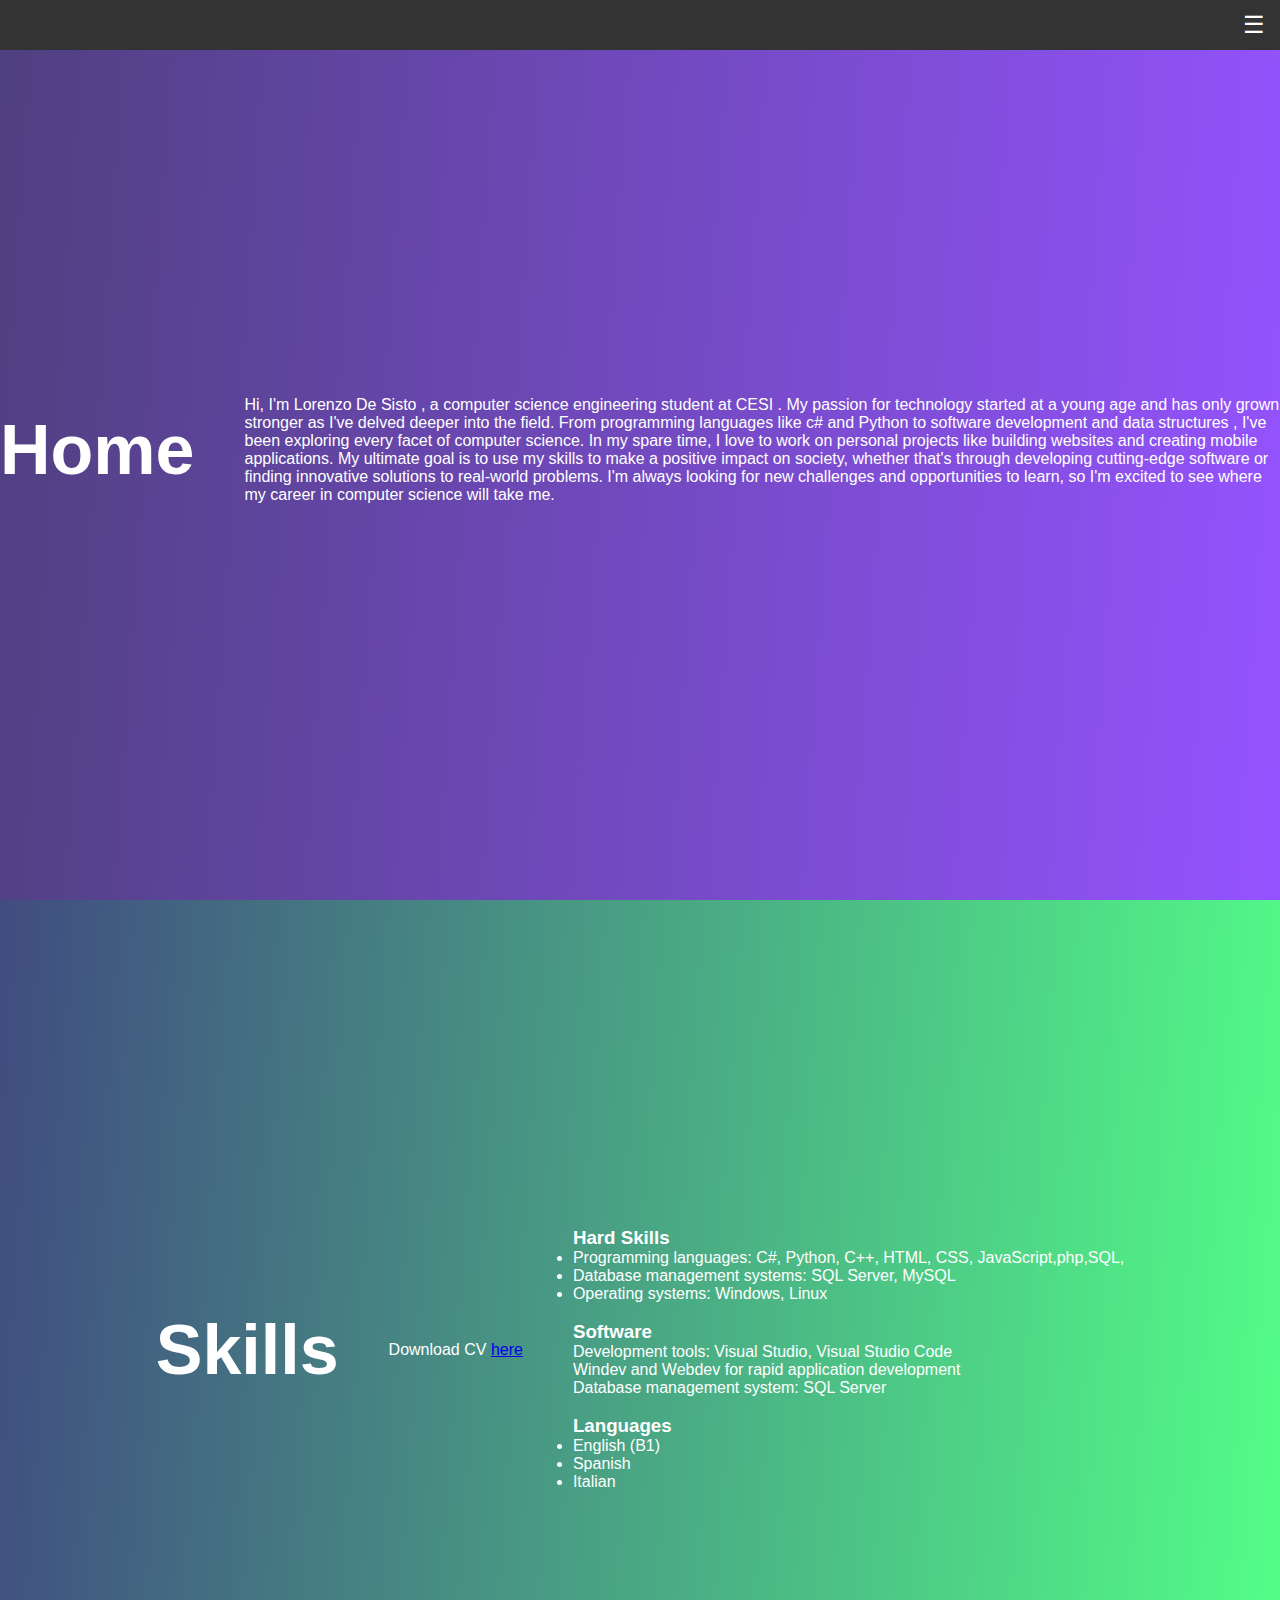
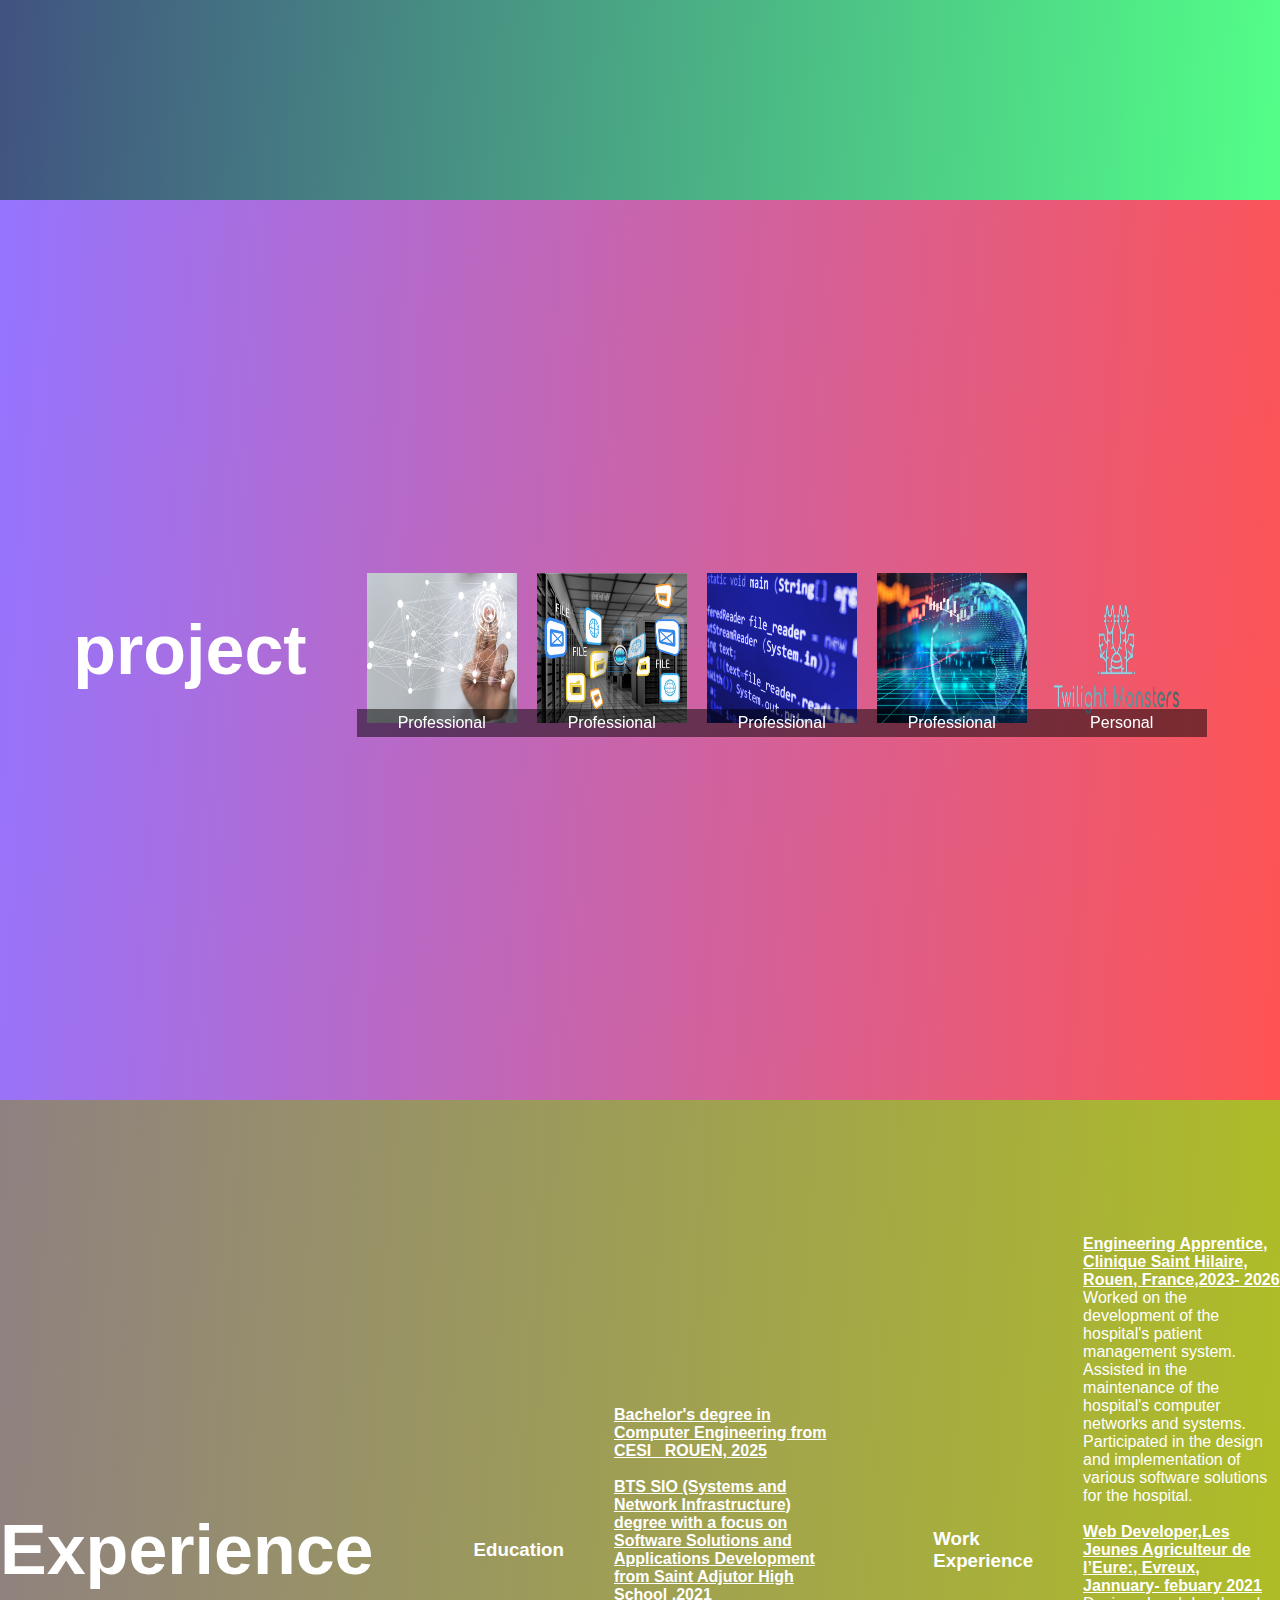
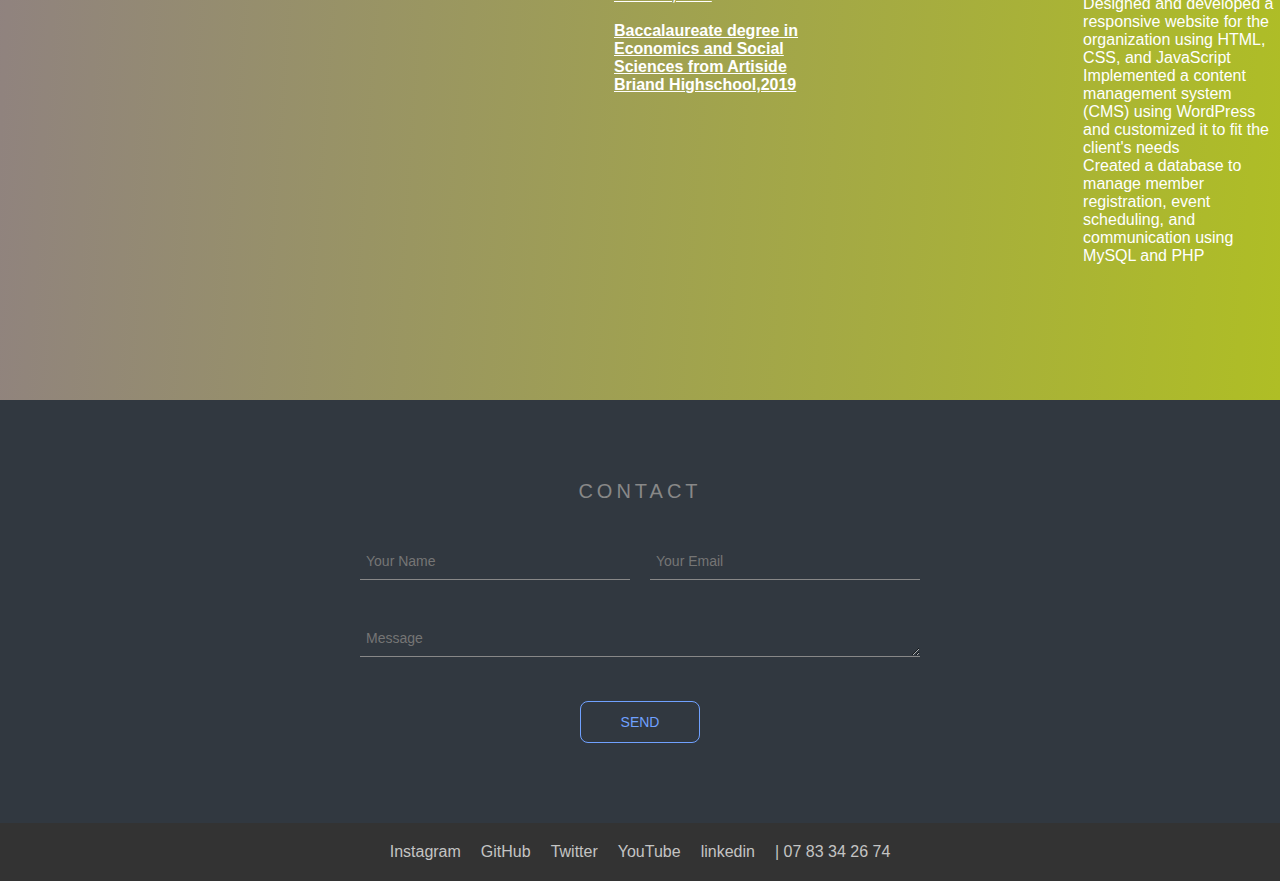
<file: Portfolio/index.html>
<!DOCTYPE html>
<html>
<head>
	<title>Portfolio of Lorenzo De sisto</title>
	<meta charset="UTF-8">
	<meta name="viewport" content="width=device-width, initial-scale=1">
	<link rel="stylesheet" href="style.css">
</head>
<body>
		<!-- La nav bar -->
		<nav class="navbar">
			<input type="checkbox" id="navbar-toggle" style="visibility: hidden;" >
			<label for="navbar-toggle" class="menu-icon">&#9776;</label>
			<ul class="menu">
			  <li><a href="#home">Home</a></li>
			  <li><a href="#cv">Skill</a></li>
			  <li><a href="#project">Project</a></li>
			  <li><a href="#experience">Experience</a></li>
			  <li><a href="#contact">Contact</a></li>
			</ul>
		  </nav>
		  
		<!-- Les sections de la page -->
		<div class = "container">
			<section id="home">
			<div class ="slides slide1">				  
			
				<h2>Home</h2>
				<p>Hi, I'm Lorenzo De Sisto , a computer science engineering student  at CESI . My passion  for technology  started at a young age and has only grown stronger as I've delved deeper into the field. From programming languages  like c# and Python to software development and data structures , I've been exploring every facet of computer science. In my spare time,  I love to work on personal projects like building websites  and creating mobile applications. My ultimate goal is to use my skills to make a positive impact on society, whether that's through developing cutting-edge software  or finding innovative solutions to real-world problems. I'm always looking for new challenges  and opportunities to learn, so I'm excited to see where my career in computer science  will take me.
				</p>
			</section>
			</div>
			<section id="cv">
			<div class ="slides slide2">				
					<h2>Skills</h2>
					<p>Download CV <a href="cv.pdf" download>here</a></p>
					<div class="skill-columns">
					  <div class="column">
						<br>
						<h3>Hard Skills</h3>
						<ul>
						  <li>Programming languages: C#, Python, C++, HTML, CSS, JavaScript,php,SQL,</li>
						  <li>Database management systems: SQL Server, MySQL</li>
						  <li>Operating systems: Windows, Linux</li>
						</ul>
					  </div>
					  <br>
					  <div class="column">
						<h3>Software</h3>
						<ul>
							<p>
								Development tools: Visual Studio, Visual Studio Code<br>
								Windev and Webdev for rapid application development<br>
								Database management system: SQL Server
							  </p>
						  
						</ul>
					  </div>
					  <br>
					  <div class="column">
						<h3>Languages</h3>
						<ul>
						  <li>English (B1)</li>
						  <li>Spanish</li>
						  <li>Italian </li>
						</ul>
					  </div>
					</div>
				  </section>
				  
			</div>
			<section id="project">
			<div  class = "slides slide3">
				
				<h2>project</h2>
				<style>
					/* Style pour le carousel */
					.carousel {
					  display: flex;
					  justify-content: center;
					}
					
					.carousel img {
					  width: 150px;
					  height: 150px;
					  margin: 10px;
					  cursor: pointer;
					}
					
					/* Style pour la pop-up */
					.popup {
					  display: none;
					  position: fixed;
					  top: 0;
					  left: 0;
					  width: 100%;
					  height: 100%;
					  background-color: rgba(0, 0, 0, 0.5);
					  z-index: 9999;
					  color:black;
					}
					
					.popup-content {
					  position: absolute;
					  top: 50%;
					  left: 50%;
					  transform: translate(-50%, -50%);
					  background-color: #fff;
					  padding: 20px;
					  border-radius: 5px;
					}
					
					.popup-close {
					  position: absolute;
					  top: 10px;
					  right: 10px;
					  cursor: pointer;
					}
				  </style>
				</head>
				<body>
				  <div class="carousel">
					<div style="position: relative; display: inline-block;">
					<img src="image1.jpg" alt="AdminSi" onclick="openPopup('During the Admin Si Project, which marked my inaugural project block experience at Cesi, I had the invaluable opportunity to broaden my proficiency in the realm of information system administration. This project served as a significant milestone in my educational journey, as it allowed me to apply the theoretical knowledge I had acquired and put it into practice in a real-world context. One of the most notable aspects of the project was the emphasis on CESI&#x2019;s active pedagogy. This educational approach, characterized by its hands-on nature and experiential learning, played a pivotal role in shaping my understanding of the subject matter. Rather than passively absorbing information through traditional lectures and textbooks, I was actively engaged in the project, collaborating with my peers, and grappling with real challenges.Through the Admin Si Project, I was able to enhance my problem-solving skills and develop a deeper understanding of the intricacies involved in administering information systems. The project presented me with the opportunity to tackle complex tasks such as system configuration, software installation, and network management. By actively working on these assignments, I not only gained technical expertise but also learned how to navigate the practical challenges that often arise in the field.')">
				<div style="position: absolute; bottom: 0; left: 0; width: 100%; background-color: rgba(0, 0, 0, 0.5); color: white; text-align: center; padding: 5px;">
					Professional
				  </div>
				</div>
				<div style="position: relative; display: inline-block;">
					<img src="image2.jpg" alt="EasySave" onclick="openPopup('The advanced programming block focused on the EasySave project. EasySave is the name of a utility application developed in a team, designed for file and folder backup. It features a bilingual version (French-English) and incorporates daily log management in both XML and JSON formats.During the block, our team delved into the intricacies of the EasySave project. We worked collaboratively to develop an efficient and user-friendly utility application that enables users to safeguard their files and folders. The application boasts a bilingual interface, allowing users to seamlessly switch between French and English languages based on their preferences.One of the notable aspects of the project was the implementation of daily log management. We incorporated XML and JSON formats to capture and store relevant information about the backup process. This feature not only provides users with a comprehensive log of their backup activities but also facilitates easy analysis and retrieval of data when required.')">
					<div style="position: absolute; bottom: 0; left: 0; width: 100%; background-color: rgba(0, 0, 0, 0.5); color: white; text-align: center; padding: 5px;">
						Professional
					  </div>
					</div>
					<div style="position: relative; display: inline-block;">
					<img src="image3.jpg" alt="BigData" onclick="openPopup('The third block is called BigData. The goal of the project is the management and automation of the provided medical database, extracting information and presenting it in schemas and diagrams, followed by interpretation of the gathered data. The BigData block focused on handling a complex medical database and leveraging its data for meaningful insights. Our objective was to create an automated system that efficiently manages the database, extracting valuable information and representing it visually through schemas and diagrams.During the project, we utilized various data processing and visualization techniques to transform the raw medical data into comprehensive representations. This involved implementing algorithms to extract relevant information from the database and presenting it in structured schemas and graphical diagrams. These visual representations served as effective tools for analyzing and interpreting the data, enabling us to draw meaningful conclusions and make informed decisions.')">
					<div style="position: absolute; bottom: 0; left: 0; width: 100%; background-color: rgba(0, 0, 0, 0.5); color: white; text-align: center; padding: 5px;">
						Professional
					  </div>
					</div>
					<div style="position: relative; display: inline-block;">
					<img src="image4.jpg" alt="Algorithm" onclick="openPopup('The final block of the third year of the Computer Engineering program is the Advanced Algorithmics block. It focuses on the Traveling Salesman Problem, complexities, and graphs. The aim of the project is to provide a delivery algorithm that optimizes the route, making it more cost-effective and efficient. The Advanced Algorithmics block delves into the challenging problem of the Traveling Salesman, which involves finding the shortest route to visit a set of cities exactly once and return to the starting point. We explore various algorithms and strategies to tackle this problem, aiming to develop an efficient solution that minimizes travel costs and maximizes time savings.Throughout the project, we analyze the complexities associated with solving the Traveling Salesman Problem and gain a deeper understanding of graph theory. We investigate different graph representations and algorithms, considering factors such as distance, time, and other constraints to devise an optimized delivery algorithm.The main objective of the project is to provide a robust algorithm that optimizes the delivery route, making it more economical and faster. By leveraging advanced algorithmic techniques, we aim to minimize travel distances, reduce transportation costs, and enhance overall delivery efficiency.')">
					<div style="position: absolute; bottom: 0; left: 0; width: 100%; background-color: rgba(0, 0, 0, 0.5); color: white; text-align: center; padding: 5px;">
						Professional
					  </div>
					</div>
					<div style="position: relative; display: inline-block;">
					<img src="Image5.png" alt="Twilight Monster" onclick="openPopup('The Twilight Monsters project is an ongoing endeavor aimed at developing an application for managing creatures in the popular tabletop role-playing game, Dungeons and Dragons. Our team, consisting of Emmanuel, Hugo, Mathieu, and myself, is dedicated to creating a user-friendly interface that provides access to the official monster list. Users will be able to view detailed information about selected monsters and utilize filters based on monster type and Challenge Rating (CR) for refined searches. Throughout the project, I have utilized my expertise in file parsing and data translation, while also working on the overall interface and monster details functionality. Emmanuel has focused on enhancing the application visual aspects and finalizing the monster details functionality, while Mathieu has played a key role in implementing the listing of monsters from XML files and incorporating type and CR filters. We are confident that this application, with its simplicity and efficiency, will be highly appreciated by the Dungeons and Dragons community. We remain committed to delivering a professional and polished application that meets the expectations of players. For updates on the project progress, please refer to the following GitHub link: Project GitHub Link')">
					<div style="position: absolute; bottom: 0; left: 0; width: 100%; background-color: rgba(0, 0, 0, 0.5); color: white; text-align: center; padding: 5px;">
						Personal
					  </div>
					</div>
				  </div>
				  
				  <div class="popup" id="popup">
					<div class="popup-content">
					  <span class="popup-close" onclick="closePopup()">&times;</span>
					  <p id="popup-text"></p>
					</div>
				  </div>
				  
				  <script>
					// Fonction pour ouvrir la pop-up avec le texte spécifié
					function openPopup(text) {
					  document.getElementById('popup-text').textContent = text;
					  document.getElementById('popup').style.display = 'block';
					}
					
					// Fonction pour fermer la pop-up
					function closePopup() {
					  document.getElementById('popup').style.display = 'none';
					}
				  </script>
				 
				</section>
			</div><section id="experience">
			<div  class = "slides slide4">
				
				<h2>Experience</h2>
				<br>
				<h3>Education</h3>
				<p><u><b>Bachelor's degree in Computer Engineering from CESI_ ROUEN, 2025</u></b><br><br>
					<u><b>BTS SIO (Systems and Network Infrastructure) degree with a focus on Software Solutions and Applications Development from Saint Adjutor High School ,2021</u></b><br>
						<br><u><b>Baccalaureate degree in Economics and Social Sciences from Artiside Briand Highschool,2019</u></b></p>
					<br>
				<h3>Work Experience</h3>
				<p>
					<u><b>Engineering Apprentice, Clinique Saint Hilaire, Rouen, France,2023- 2026</b></u><br>Worked on the development of the hospital's patient management system.
					Assisted in the maintenance of the hospital's computer networks and systems.<br>
					Participated in the design and implementation of various software solutions for the hospital.<br><br>
					<u><b>Web Developer,Les Jeunes Agriculteur de l’Eure:, Evreux, Jannuary- febuary 2021 </b></u><br>
					Designed and developed a responsive website for the organization using HTML, CSS, and JavaScript<br>
					Implemented a content management system (CMS) using WordPress and customized it to fit the client's needs<br>
					Created a database to manage member registration, event scheduling, and communication using MySQL and PHP<br>
					</p>
				</section>
			</div>

			<!--Contact Session-->
			<section id="contact">
				<div class = "contact-section">
					<div class = "inner-width">
						<h1 >contact</h1>
						<form action="send_email.php" method="POST">	
							<input type = "text" class ="name" placeholder="Your Name" required>
							<input type = "email" class ="email" placeholder="Your Email" required>
							<textarea rows ="1" placeholder ="Message" class = "message" required></textarea>
							<button type="submit">Send</button>
						</form>
					</div>
				</div>
			</section>
		<footer>
			<ul class="social-links">
			  <li><a  class="purple" href="https://www.instagram.com/Azrabelth">Instagram</a></li>
			  <li><a  class="gray" href="https://github.com/Azrabelth">GitHub</a></li>
			  <li><a  class="turquoise" href="https://twitter.com/Azrabelth">Twitter</a></li>
			  <li><a  class="red" href="https://www.youtube.com/Azrabelth">YouTube</a></li>
			  <li><a  class="navy" href="https://fr.linkedin.com/in/lorenzo-de-sisto-0b8266201">linkedin<a></li>
				<li>| 07 83 34 26 74</li>
			</ul>
		  </footer>
		</div>
		
</body>
</html>
</file>
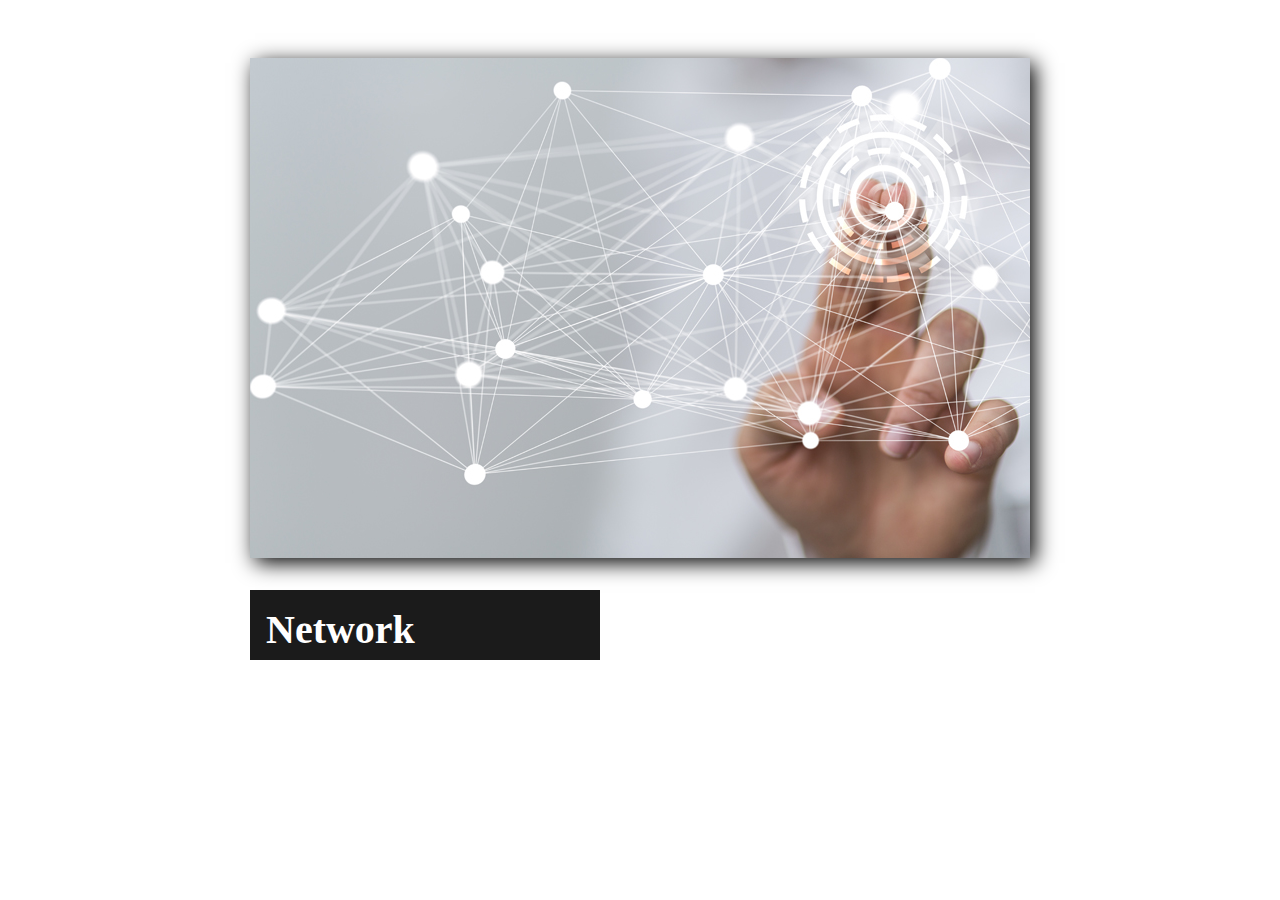
<file: Portfolio/Transition.html>
<html>
    <link rel="stylesheet" href="Style2.css">
    <body>
        <div class = "Packet">
            <div class = "card">
                <img src ="image1.jpg" alt="">
                <div class ="intro">
                    <h1>Network</h1>
                    <p>Lorem ipsum dolor sit amet consectetur adipisicing elit. Magnam eius eos accusamus commodi veniam optio aspernatur, iure voluptate architecto dignissimos minima consequatur facere consequuntur quo, impedit tenetur! Commodi, ipsam velit.</p>

                </div>
            </div>
        </div>
    </body>
</html>
</file>
<file: Portfolio/style.css>
/*Menu*/
.navbar {
    background: #333;
    height: 50px;
    display: flex;
    justify-content: flex-end;
    align-items: center;
    position: fixed;
    top: 0;
    left: 0;
    width: 100%;
  }
  
  .menu-icon {
    color: #fff;
    font-size: 24px;
    cursor: pointer;
    padding: 0 15px;
  }
  
  .menu {
    list-style: none;
    position: absolute;
    top: 50px;
    right: 0;
    background: #333;
    width: 200px;
    padding: 10px;
    display: none;
  }
  
  .menu li {
    padding: 10px 0;
  }
  .menu li:hover {
    color: #080808;
    text-decoration: none;
    background-color: silver;
   
  }
  .menu a {
    color: #fff;
    text-decoration: none;
  }
 
  #navbar-toggle:checked ~ .menu {
    display: block;
  }

  /*Home*/
  .circle-container {
    width: 200px; /* ajustez la largeur selon vos besoins */
    height: 200px; /* ajustez la hauteur selon vos besoins */
    border: 4% solid white;
    border-radius: 50%;
    overflow: hidden;
    perspective: 800px;
  }
  
  .circle-container img {
    width: 100%;
    height: 100%;
    object-fit: cover;
  }
  
 
  

/*Container et slides */
.container{
    width : 100%;
    height : 100vh;
}

.slides{
    width : 100%;
    height : 100vh;
    display: flex;
    align-items: center;
    justify-content : center;
    gap : 50px;
    color : #fff;
}


.slides h2{
    font-size : 70px;
    font-weight : 600;
    max-width : 650px;
}

.slide1{
    background : linear-gradient(454deg,#4f4080,#9553ff)
}
.slide2{
    background : linear-gradient(454deg,#404c80,#53ff88)
}
.slide3{
    background : linear-gradient(454deg,#9574ff,#ff5353)
}
.slide4{
    background : linear-gradient(454deg,#8f8181,#afbe25)
}
/*Project*/
.Packet
{
display: flex;
justify-content: center;
height : 100hv;
align-items : center;
}

.card {
  height: 500px;
  margin: 10%;
  box-shadow: 5px 5px 20px black;
  overflow: hidden;
}

.intro{
  height: 70px;
  width: 350px;
 padding: 6px;
 box-sizing: border-box;
 position: absolute;
 bottom : 240px;
 background : rgb(27, 27, 27);
 Color : white;
 transition : -5s;
}
.Packet h1
{
margin : 10px;
font-size: 40px;
}
.Packet p{
  visibility: hidden;
  color : chartreuse;
  opacity: 0;
}
.card:hover
{
  cursor : pointer;

}

.card:hover .intro
{
height: 220px;
bottom : 240px;
background : black;
}

.card:hover .Packet p
{
  opacity: 1;
  visibility: visible;
}
/*Contact*/


*{
    margin : 0;
    padding : 0;
    box-sizing: border-box;
    font-family: "montserrat",sans-serif;
}

.contact-section{
    background : #313840;
    padding : 80px 0;
    text-align: center;
}
.contact-section h2
{
width : 100%;
    display: flex;
    
    color : #fff;
}
.inner-width{
    max-width: 600px;
    margin : auto;
    padding: 0 20px;
}

.contact-section h1{
    font-size: 20px;
    color : #888;
    margin-bottom: 40px;
    text-transform : uppercase;
    letter-spacing : 4px;
    font-weight: 400;
}

.name,.email,.message{
    background : none;
    border:none;
    outline : none;
    border-bottom: 1px solid;
    color: #888;
    padding : 10px 6px;
    font-size : 14px;
    margin-bottom : 40px;
}

.name{
    float : left;
    width : 270px;
}

.email{
    float : right;
    width : 270px;
}

.message{
    min-width: 100%;
    max-width: 100%;
}

.contact-section button{
    background : none;
    color : #70a1ff;
    border : 1px solid #70a1ff;
    padding: 12px 40px;
    border-radius: 8px;
    text-transform : uppercase;
    font-size: 14px;
    transition: 0.4s linear; 
}

.contact-section button:hover{
    background : #70a1ff;
    color : #fff;
}

@media screen and (max-width : 600px) {
    .name, .email{
        width : 100%;
    }
    
}

/*Footer*/
footer {
    background: #333333;
    padding: 20px;
    text-align: center;
  }
  
  .social-links {
    list-style: none;
    padding: 0;
    display: flex;
    justify-content: center;
  }
  
  .social-links li {
    margin: 0 10px;
  }
  
  .social-links a {
    color: #c4c4c4;
    text-decoration: none;
  }
  
  .social-links a:hover {
    color: #007bff;
  }

  /*footer*/
  .social-links li:nth-child(1) a:hover {
    color: purple;
  }
  
  .social-links li:nth-child(2) a:hover {
    color: gray;
  }
  
  .social-links li:nth-child(3) a:hover {
    color: turquoise;
  }
  
  .social-links li:nth-child(4) a:hover {
    color: red;
  }
  
  .social-links li:nth-child(5) a:hover {
    color: navy;
  }
</file>
<file: Portfolio/Style2.css>
/*Project*/
.Packet
{
display: flex;
justify-content: center;
height : 100hv;
align-items : center;
}
.container
{
display: flex;
}
.card {
  height: 500px;
  margin: 50px;
  box-shadow: 5px 5px 20px black;
  overflow: hidden;
}


.img {
  height: 500px;
  width: 350px;
  border-radius: 3px;
}
.intro{
  height: 70px;
  width: 350px;
 padding: 6px;
 box-sizing: border-box;
 position: absolute;
 bottom : 240px;
 background : rgb(27, 27, 27);
 Color : white;
 transition : -5s;
}
.Packet h1
{
margin : 10px;
font-size: 40px;
}
.Packet p{
  visibility: hidden;
  color : chartreuse;
  opacity: 0;
}
.card:hover
{
  cursor : pointer;

}

.card:hover .intro
{
height: 220px;
bottom : 240px;
background : black;
}

.card:hover .Packet p
{
  opacity: 1;
  visibility: visible;
}
</file>
